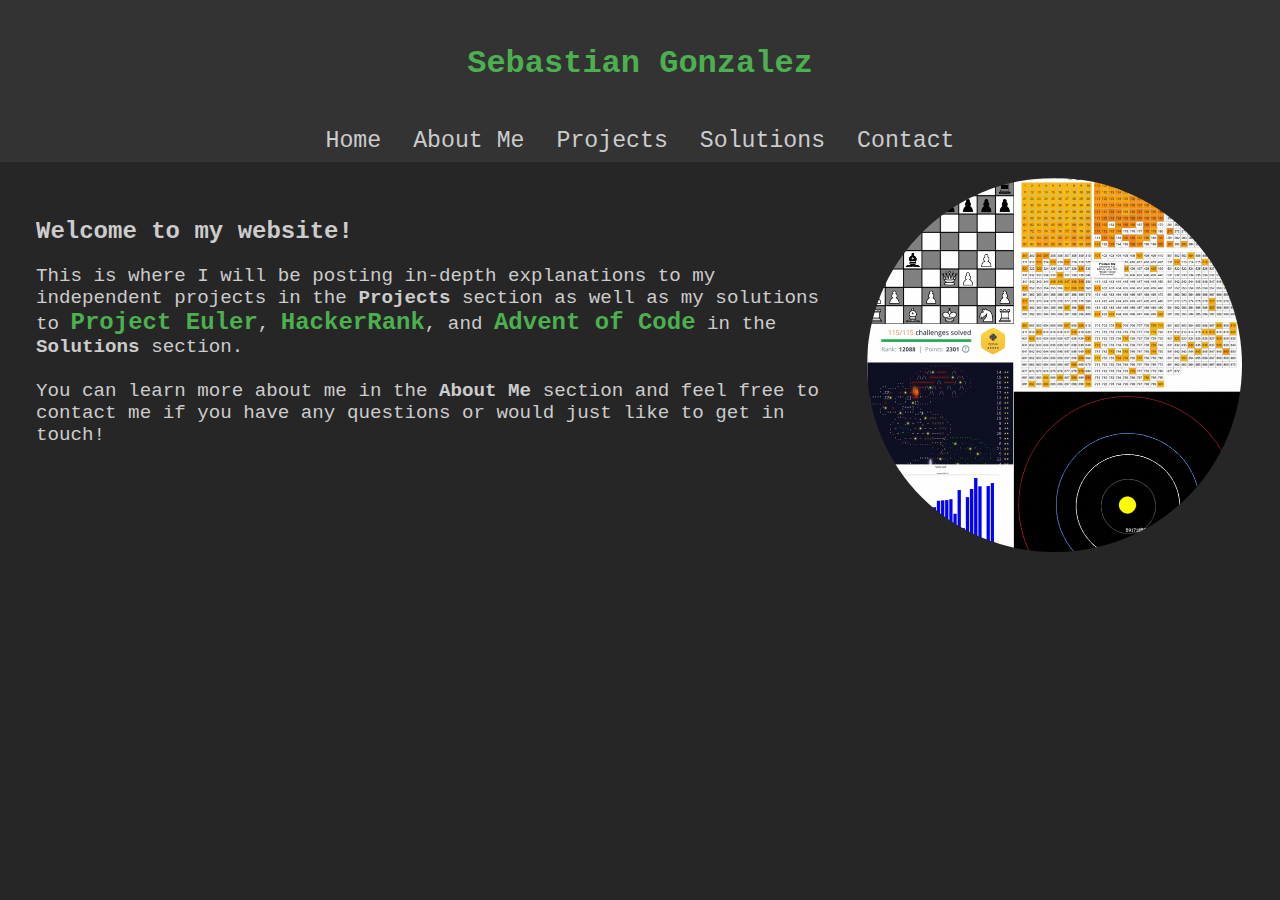
<file: index.html>
<!DOCTYPE html>
<html lang="en">
<head>
    <meta charset="UTF-8">
    <meta name="viewport" content="width=device-width, initial-scale=1.0">
    <title>Sebastian Gonzalez</title>
    <link rel="stylesheet" href="styles.css"> <!-- Create a separate CSS file for styling -->

</head>
<body>

<header>
    <h1><span>Sebastian Gonzalez</span></h1>
    <!-- You can add a brief tagline or description here -->
</header>

<nav>
    <ul>
        <li><a href="index.html">Home</a></li>
        <li><a href="about.html">About Me</a></li>
        <li><a href="Projects.html">Projects</a></li>
        <li><a href="Solutions.html">Solutions</a></li>
        <li><a href="Contact.html">Contact</a></li>
    </ul>
</nav>


<section id="home">
    <div class="text_container">
        <h2>Welcome to my website!</h2>


        <p>This is where I will be posting in-depth explanations to my independent projects in the <strong>Projects</strong> section as well as my solutions to <strong><a href="https://projecteuler.net/" target="_blank">Project Euler</a></strong>, <strong><a href="https://www.hackerrank.com/" target="_blank">HackerRank</a></strong>, and <strong><a href="https://adventofcode.com/" target="_blank">Advent of Code</a></strong> in the <strong>Solutions</strong> section. <br> <br> You can learn more about me in the <strong>About Me</strong> section and feel free to contact me if you have any questions or would just like to get in touch!</p>




    </div>

    <div>
        <img src="HomePage.jpg" alt="Tech Image" class="circle-image">
    </div>



</section>

</body>
</html>
</file>
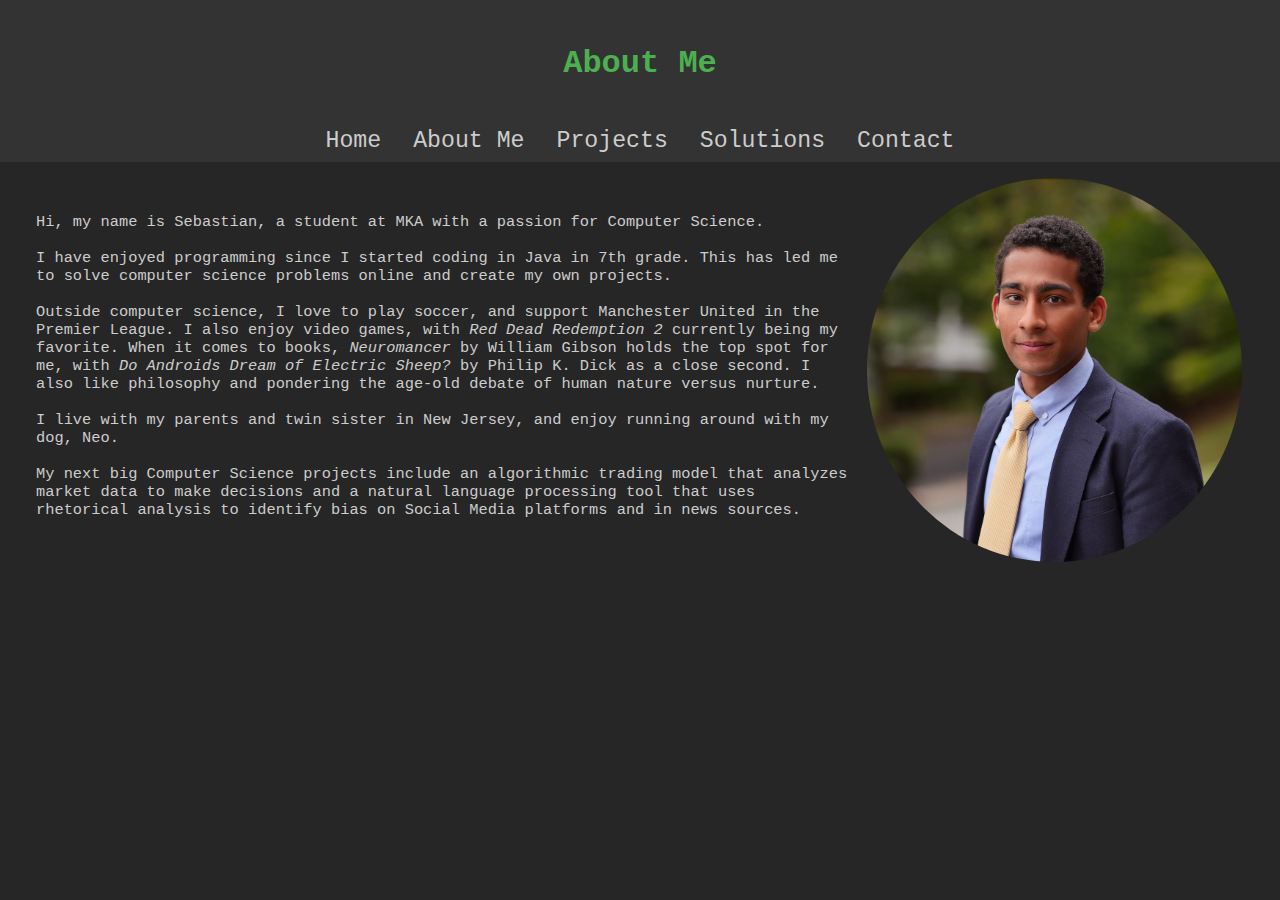
<file: about.html>
<!DOCTYPE html>
<html lang="en">
<head>
    <meta charset="UTF-8">
    <meta name="viewport" content="width=device-width, initial-scale=1.0">
    <title>About - Sebastian Gonzalez</title>
    <link rel="stylesheet" href="styles.css">
    <style>

        .circle-image {
            position: relative;
            /*display: inline-block;*/
            width: 30vw;
            height: 30vw;
            border-radius: 50%;
            overflow: hidden; /* Ensure the image stays within the circle */
            margin: 0 auto;
            object-fit: cover;
        }

        .circle-image img {
            width: 100%; /* Make sure the image fills the container */
            height: 100%; /* Maintain aspect ratio */
            object-fit: cover; /* Cover the container with the image, maintaining aspect ratio */
        }



        .text_container{
            font-size: 0.8rem;
        }




    </style>

</head>
<body>

<header>
    <h1><span>About Me</span></h1>
</header>

<nav>
    <ul>
        <li><a href="index.html">Home</a></li>
        <li><a href="about.html">About Me</a></li>
        <li><a href="Projects.html">Projects</a></li>
        <li><a href="Solutions.html">Solutions</a></li>
        <li><a href="Contact.html">Contact</a></li>
    </ul>
</nav>

<section id="about">
    <div class="text_container">
        <p>Hi, my name is Sebastian, a student at MKA with a passion for Computer Science.
            <br><br>
            I have enjoyed programming since I started coding in Java in 7th grade. This has led me to solve computer science problems online and create my own projects.<br><br>

            Outside computer science, I love to play soccer, and support Manchester United in the Premier League.
            I also enjoy video games, with <i>Red Dead Redemption 2</i> currently being my favorite. When it comes to books, <i>Neuromancer</i> by William Gibson holds the top spot for me, with <i>Do Androids Dream of Electric Sheep?</i> by Philip K. Dick as a close second.
            I also like philosophy and pondering the age-old debate of human nature versus nurture.

            <br><br>I live with my parents and twin sister in New Jersey, and enjoy running around with my dog, Neo.

            <br><br>My next big Computer Science projects include an algorithmic trading model that analyzes market data to make decisions and a natural language processing tool that uses rhetorical
            analysis to identify bias on Social Media platforms and in news sources.

        </p>
    </div>

    <img id="about-image" src="Headshot.jpg" class="circle-image">
</section>

<script>
    // Array of image sources
    var imageSources = ["Soccer.jpg", "Dog1.PNG", "Kiddos.JPG", "Headshot.jpg"];
    var currentImageIndex = 0;

    // Function to cycle through images
    function cycleImages() {
        var aboutImage = document.getElementById("about-image");

        // Change the image source
        aboutImage.src = imageSources[currentImageIndex];

        // Increment the image index (loop back to the first image if at the end)
        currentImageIndex = (currentImageIndex + 1) % imageSources.length;
    }

    // Call cycleImages function on page load (optional)

    // Set an interval to change images every 5 seconds (adjust as needed)
    setInterval(cycleImages, 2000);
</script>

</body>
</html>
</file>
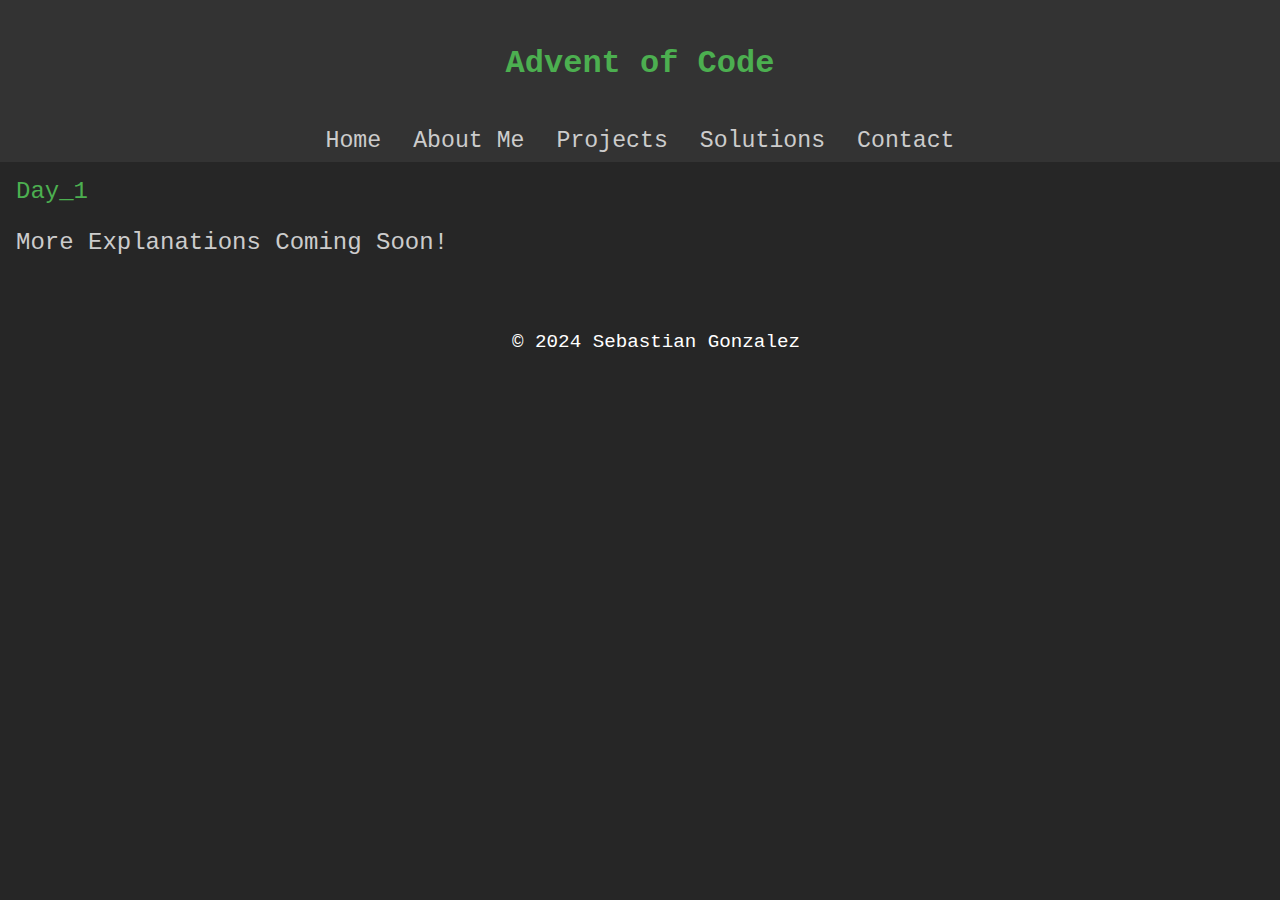
<file: advent-of-code.html>
<!DOCTYPE html>
<html lang="en">
<head>
    <meta charset="UTF-8">
    <meta name="viewport" content="width=device-width, initial-scale=1.0">
    <title>Advent of Code - Sebastian Gonzalez</title>
    <link rel="stylesheet" href="styles.css">
</head>
<body>

<header>
    <h1><span>Advent of Code</span></h1>
</header>

<nav>
    <ul>
        <li><a href="index.html">Home</a></li>
        <li><a href="about.html">About Me</a></li>
        <li><a href="Projects.html">Projects</a></li>
        <li><a href="Solutions.html">Solutions</a></li>
        <li><a href="Contact.html">Contact</a></li>
    </ul>
</nav>

<section id="advent-of-code">
    <!-- Link to Day 1 -->
    <div class="day-link">
        <a href="day-1.html">Day_1</a>
    </div>

    <!-- Link to Day 2 -->
<!--    <div class="day-link">-->
<!--        <a href="day-2.html">Day_2</a>-->
<!--    </div>-->

    <div class="day-link">
        <p>More Explanations Coming Soon!</p>
    </div>
    <!-- Add more links for Day 3 to Day 25 as needed -->

</section>

<footer>
    <p>&copy; 2024 Sebastian Gonzalez</p>
</footer>

</body>
</html>
</file>
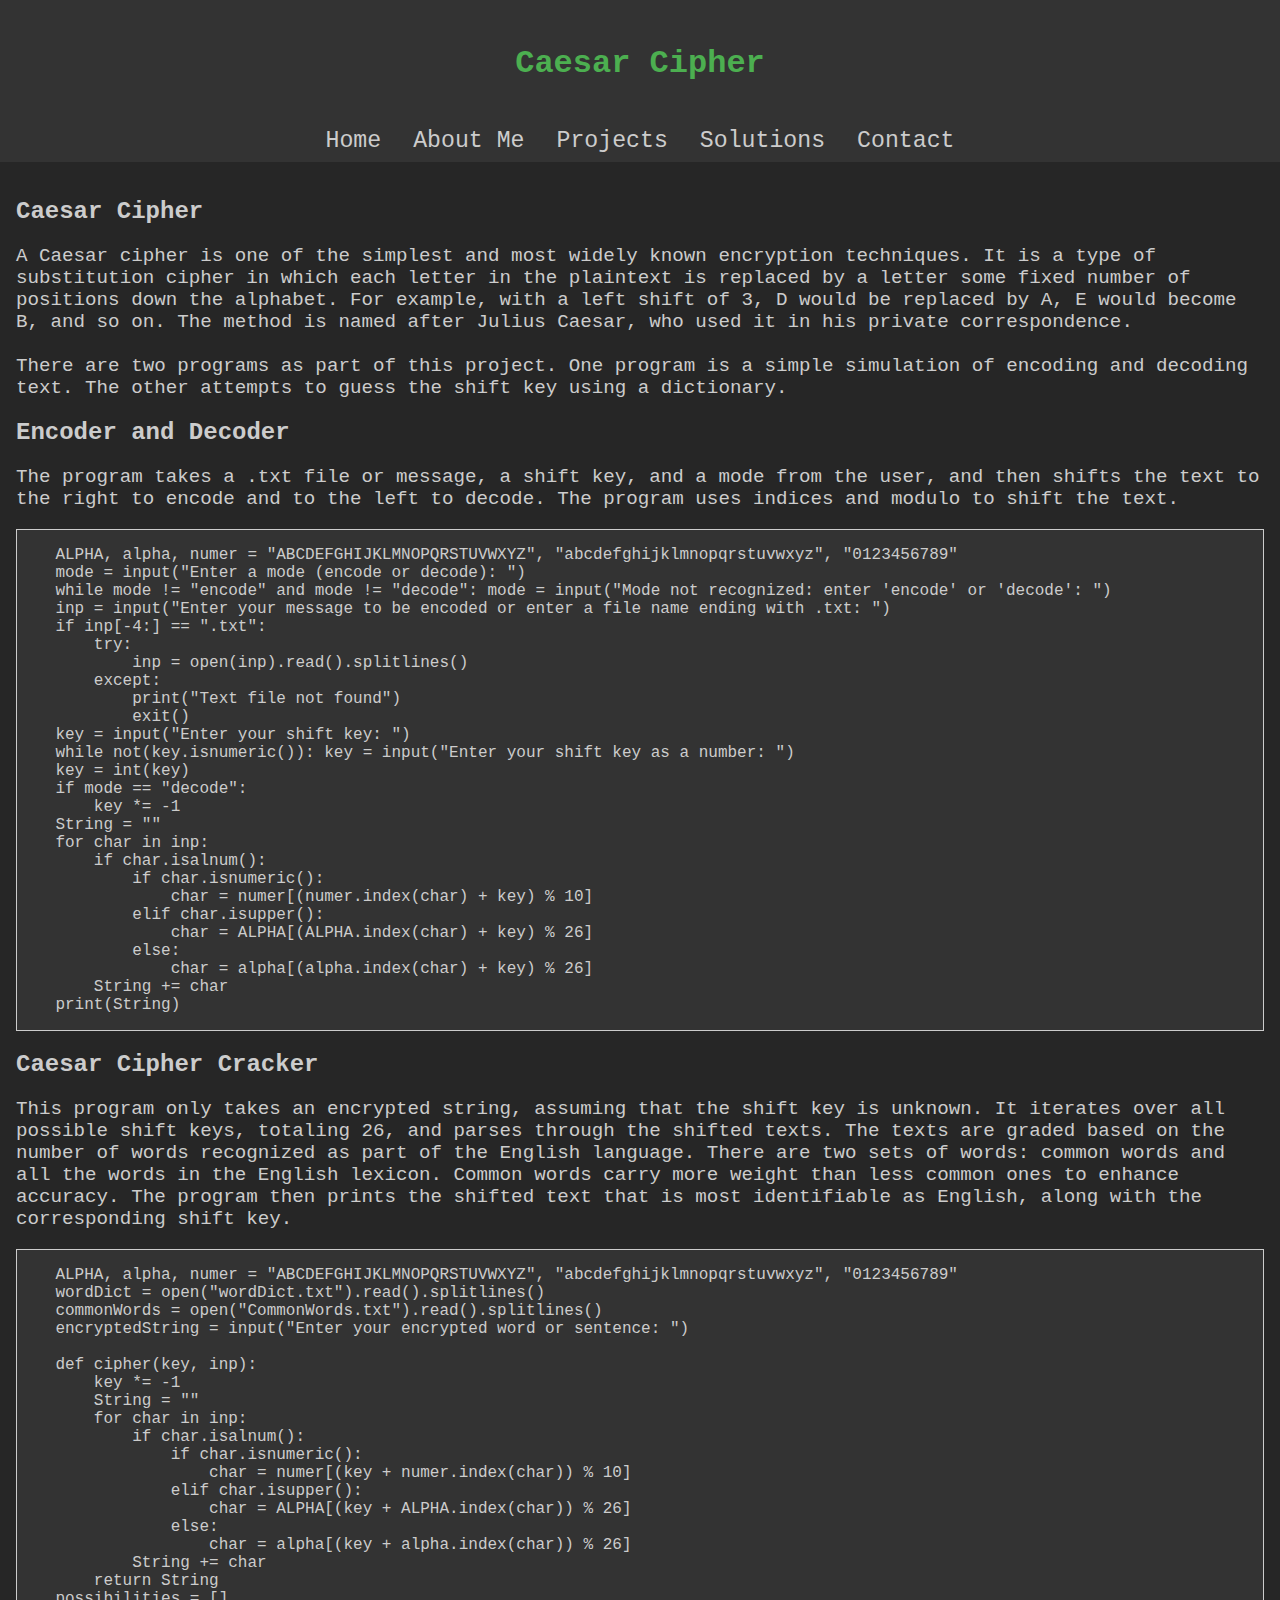
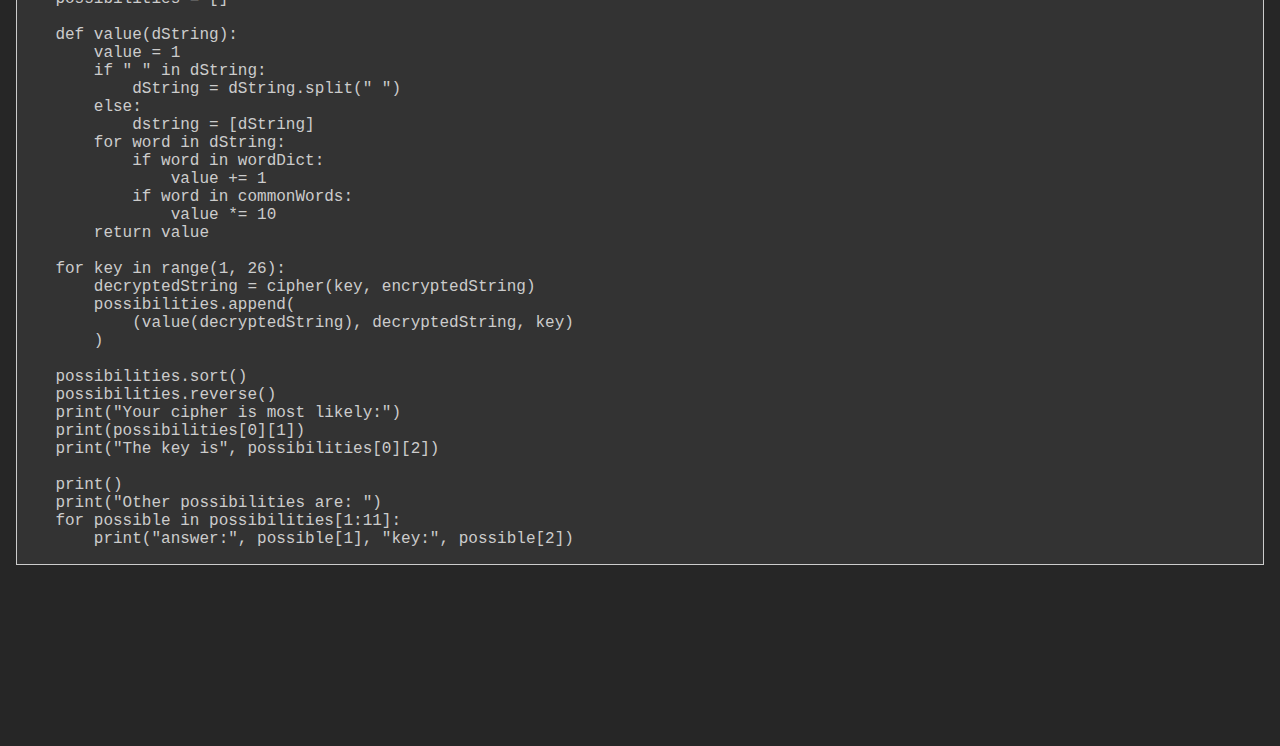
<file: CaesarCipher.html>
<!DOCTYPE html>
<html lang="en">
<head>
  <meta charset="UTF-8">
  <meta name="viewport" content="width=device-width, initial-scale=1.0">
  <title>Caesar Cipher - Sebastian Gonzalez</title>
  <link rel="stylesheet" href="styles.css">
  <style>

    body {
      display: flex;
      flex-direction: column;
      min-height: 100vh;
    }

    .code-container {
      background-color: #333;
      border: 1px solid #ccc;
      overflow-x: auto; /* Enable horizontal scrolling if needed */
      margin-top: 15px;
      margin-bottom: 15px;
    }

    code {
      font-family: 'Courier New', monospace;
    }

    footer {
      /* Add flex: 0; to prevent the footer from growing */
      flex: 0;
      /* Optionally, add styles for better aesthetics */
      background-color: #262626;
      padding: 1rem;
      text-align: center;
      bottom: 0;
      width: 100%;
      display: none;
    }

  </style>
</head>
<body>

<header>
  <h1><span>Caesar Cipher</span></h1>
</header>

<nav>
  <ul>
    <li><a href="index.html">Home</a></li>
    <li><a href="about.html">About Me</a></li>
    <li><a href="Projects.html">Projects</a></li>
    <li><a href="Solutions.html">Solutions</a></li>
    <li><a href="Contact.html">Contact</a></li>
  </ul>
</nav>

<section id="puzzle content" style="min-height: 2100px">

  <h2>Caesar Cipher</h2>
  <div class="text">
    <p>
        A Caesar cipher is one of the simplest and most widely known encryption techniques. It is a type of substitution cipher in which each letter in the plaintext is replaced by a letter some fixed number of positions down the alphabet. For example, with a left shift of 3, D would be replaced by A, E would become B, and so on. The method is named after Julius Caesar, who used it in his private correspondence.
        <br>
        <br>
        There are two programs as part of this project. One program is a simple simulation of encoding and decoding text. The other attempts to guess the shift key using a dictionary.
    </p>
  </div>

  <h2>Encoder and Decoder</h2>
    <div class="text">
        <p>
            The program takes a .txt file or message, a shift key, and a mode from the user, and then shifts the text to the right to encode and to the left to decode. The program uses indices and modulo to shift the text.
        </p>
    </div>


  <div class="code-container">
            <pre><code>    ALPHA, alpha, numer = "ABCDEFGHIJKLMNOPQRSTUVWXYZ", "abcdefghijklmnopqrstuvwxyz", "0123456789"
    mode = input("Enter a mode (encode or decode): ")
    while mode != "encode" and mode != "decode": mode = input("Mode not recognized: enter 'encode' or 'decode': ")
    inp = input("Enter your message to be encoded or enter a file name ending with .txt: ")
    if inp[-4:] == ".txt":
        try:
            inp = open(inp).read().splitlines()
        except:
            print("Text file not found")
            exit()
    key = input("Enter your shift key: ")
    while not(key.isnumeric()): key = input("Enter your shift key as a number: ")
    key = int(key)
    if mode == "decode":
        key *= -1
    String = ""
    for char in inp:
        if char.isalnum():
            if char.isnumeric():
                char = numer[(numer.index(char) + key) % 10]
            elif char.isupper():
                char = ALPHA[(ALPHA.index(char) + key) % 26]
            else:
                char = alpha[(alpha.index(char) + key) % 26]
        String += char
    print(String)</code></pre></div>

    <h2>Caesar Cipher Cracker</h2>
    <div class="text">
        <p>
            This program only takes an encrypted string, assuming that the shift key is unknown. It iterates over all possible shift keys, totaling 26, and parses through the shifted texts. The texts are graded based on the number of words recognized as part of the English language. There are two sets of words: common words and all the words in the English lexicon. Common words carry more weight than less common ones to enhance accuracy. The program then prints the shifted text that is most identifiable as English, along with the corresponding shift key.
        </p>
    </div>

    <div class="code-container">
            <pre><code>    ALPHA, alpha, numer = "ABCDEFGHIJKLMNOPQRSTUVWXYZ", "abcdefghijklmnopqrstuvwxyz", "0123456789"
    wordDict = open("wordDict.txt").read().splitlines()
    commonWords = open("CommonWords.txt").read().splitlines()
    encryptedString = input("Enter your encrypted word or sentence: ")

    def cipher(key, inp):
        key *= -1
        String = ""
        for char in inp:
            if char.isalnum():
                if char.isnumeric():
                    char = numer[(key + numer.index(char)) % 10]
                elif char.isupper():
                    char = ALPHA[(key + ALPHA.index(char)) % 26]
                else:
                    char = alpha[(key + alpha.index(char)) % 26]
            String += char
        return String
    possibilities = []

    def value(dString):
        value = 1
        if " " in dString:
            dString = dString.split(" ")
        else:
            dstring = [dString]
        for word in dString:
            if word in wordDict:
                value += 1
            if word in commonWords:
                value *= 10
        return value

    for key in range(1, 26):
        decryptedString = cipher(key, encryptedString)
        possibilities.append(
            (value(decryptedString), decryptedString, key)
        )

    possibilities.sort()
    possibilities.reverse()
    print("Your cipher is most likely:")
    print(possibilities[0][1])
    print("The key is", possibilities[0][2])

    print()
    print("Other possibilities are: ")
    for possible in possibilities[1:11]:
        print("answer:", possible[1], "key:", possible[2])</code></pre></div>

</section>


<footer id="main-footer">
  <p>&copy; 2024 Sebastian Gonzalez</p>
</footer>

<script>
  // JavaScript to toggle the footer visibility when user scrolls to the bottom
  document.addEventListener('scroll', function() {
    var mainFooter = document.getElementById('main-footer');
    var scrollOffset = 200; // Adjust the offset as needed
    var offset = window.innerHeight + window.scrollY + scrollOffset;
    var bodyHeight = document.body.offsetHeight;

    if (offset >= bodyHeight) {
      mainFooter.style.display = 'block';
    } else {
      mainFooter.style.display = 'none';
    }
  });
</script>

</body>
</html>
</file>
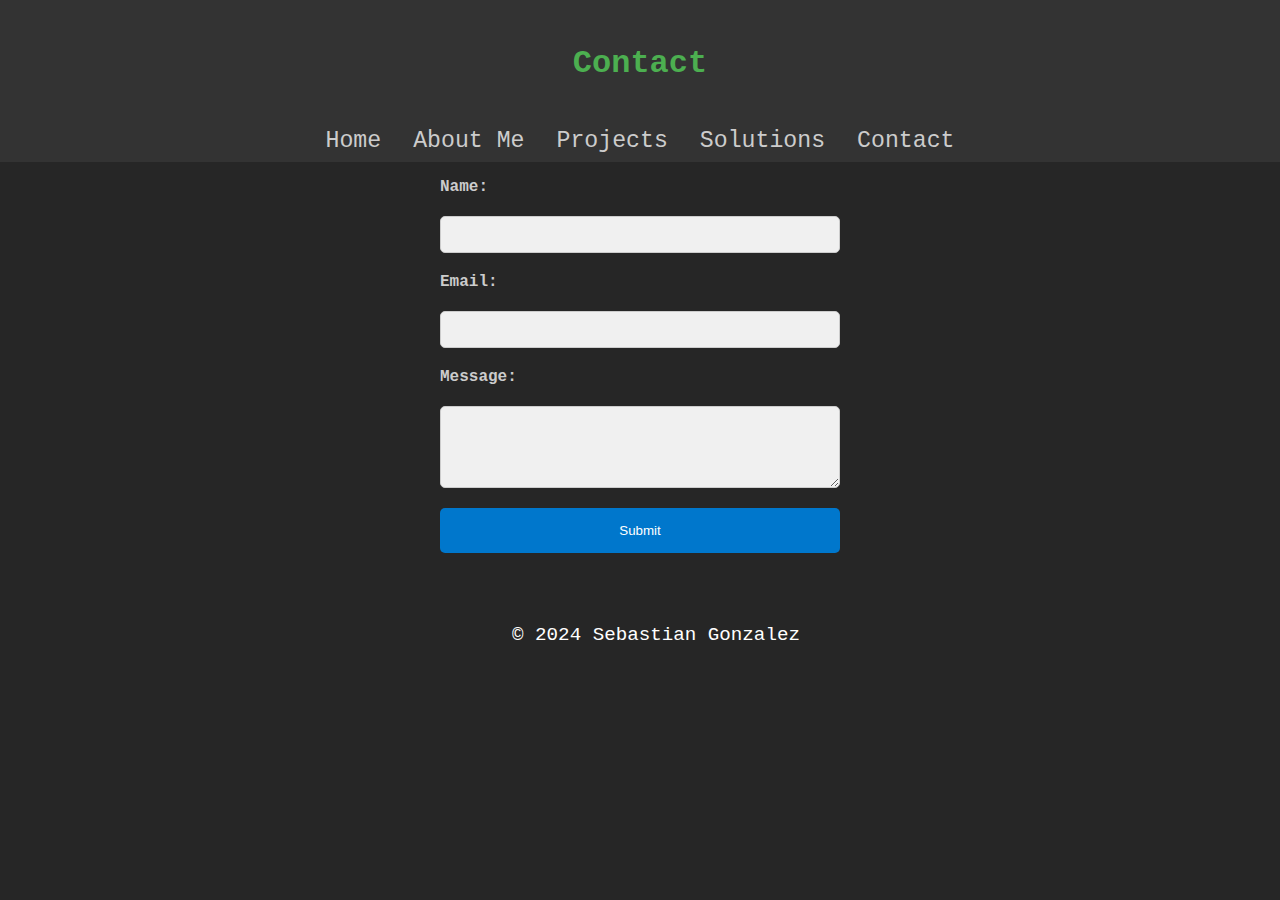
<file: Contact.html>
<html lang="en">
<head>
    <meta charset="UTF-8">
    <meta name="viewport" content="width=device-width, initial-scale=1.0">
    <title>Contact - Sebastian Gonzalez</title>
    <link rel="stylesheet" href="styles.css">
</head>
<body>

<header>
    <h1><span>Contact</span></h1>
</header>

<nav>
    <ul>
        <li><a href="index.html">Home</a></li>
        <li><a href="about.html">About Me</a></li>
        <li><a href="Projects.html">Projects</a></li>
        <li><a href="Solutions.html">Solutions</a></li>
        <li><a href="Contact.html">Contact</a></li>
    </ul>
</nav>

<section id="contact">

    <form action="https://formspree.io/f/xdoqangz" method="post">
        <label for="name">Name:</label>
        <input type="text" id="name" name="name" required>

        <label for="email">Email:</label>
        <input type="email" id="email" name="email" required>

        <label for="message">Message:</label>
        <textarea id="message" name="message" rows="4" required></textarea>

        <button type="submit">Submit</button>
    </form>

</section>

<footer>
    <p>&copy; 2024 Sebastian Gonzalez</p>
</footer>

</body>
</html>
</file>
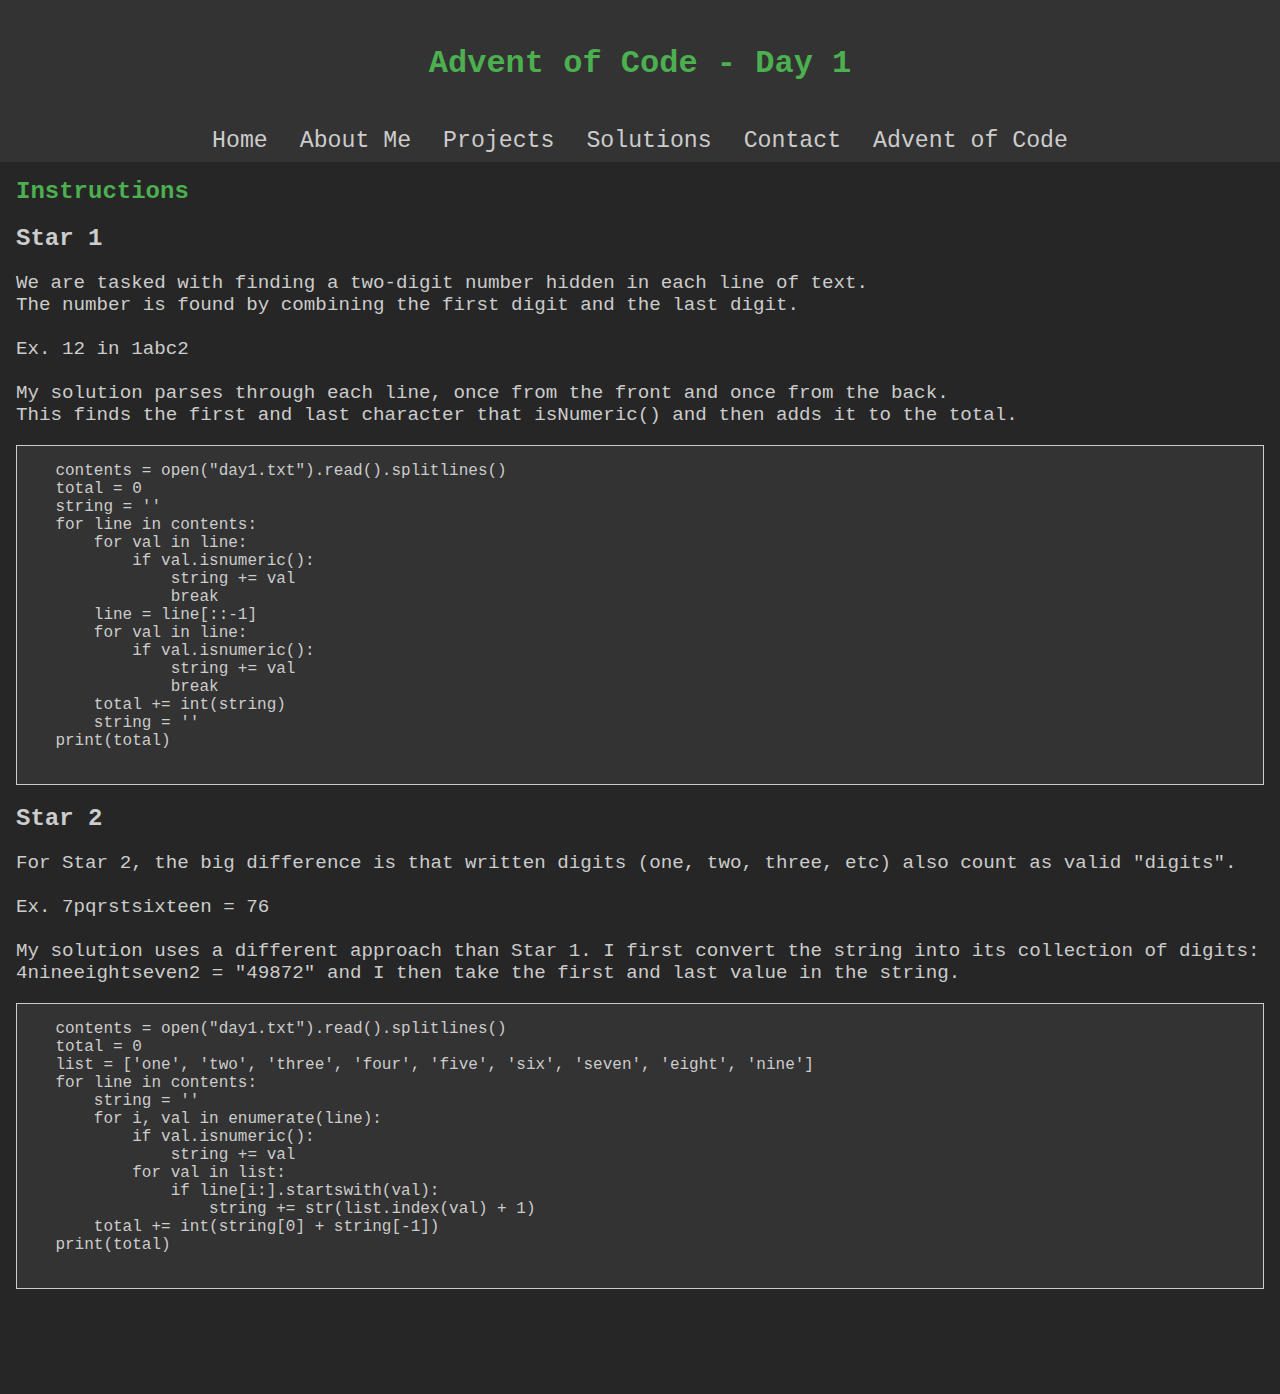
<file: day-1.html>
<!DOCTYPE html>
<html lang="en">
<head>
    <meta charset="UTF-8">
    <meta name="viewport" content="width=device-width, initial-scale=1.0">
    <title>Advent of Code - Day 1 - Sebastian Gonzalez</title>
    <link rel="stylesheet" href="styles.css">
    <style>

        body {
            display: flex;
            flex-direction: column;
            min-height: 100vh;
        }

        .code-container {
            background-color: #333;
            border: 1px solid #ccc;
            overflow-x: auto; /* Enable horizontal scrolling if needed */
            margin-top: 15px;
            margin-bottom: 15px;
        }

        code {
            font-family: 'Courier New', monospace;
        }

        footer {
            /* Add flex: 0; to prevent the footer from growing */
            flex: 0;
            /* Optionally, add styles for better aesthetics */
            background-color: #262626;
            padding: 1rem;
            text-align: center;
            bottom: 0;
            width: 100%;
            display: none;
        }

    </style>
</head>
<body>

<header>
    <h1><span>Advent of Code - Day 1</span></h1>
</header>

<nav>
    <ul>
        <li><a href="index.html">Home</a></li>
        <li><a href="about.html">About Me</a></li>
        <li><a href="Projects.html">Projects</a></li>
        <li><a href="Solutions.html">Solutions</a></li>
        <li><a href="Contact.html">Contact</a></li>
        <li><a href="advent-of-code.html">Advent of Code</a></li>
    </ul>
</nav>

<section id="puzzle content" style="min-height: 1200px">
    <div class="days">
        <a href="https://adventofcode.com/2023/day/1" target="_blank"><strong>Instructions</strong></a>
    </div>

    <h2>Star 1</h2>
    <div class="text">
        <p>
            We are tasked with finding a two-digit number hidden in each line of text.<br>
            The number is found by combining the first digit and the last digit.<br>
            <br>
            Ex. 12 in 1abc2<br>
            <br>
            My solution parses through each line, once from the front and once from the back.<br>
            This finds the first and last character that isNumeric() and then adds it to the total.<br>
        </p>
    </div>

    <div class="code-container">
            <pre><code>    contents = open("day1.txt").read().splitlines()
    total = 0
    string = ''
    for line in contents:
        for val in line:
            if val.isnumeric():
                string += val
                break
        line = line[::-1]
        for val in line:
            if val.isnumeric():
                string += val
                break
        total += int(string)
        string = ''
    print(total)
    </code></pre></div>

    <h2>Star 2</h2>

    <div class="text">
        <p>
            For Star 2, the big difference is that written digits (one, two, three, etc) also count as valid "digits".
            <br>
            <br>
            Ex. 7pqrstsixteen = 76<br>
            <br>
            My solution uses a different approach than Star 1. I first convert the string into its collection of digits:
            <br> 4nineeightseven2 = "49872" and I then take the first and last value in the string.<br>
        </p>
    </div>

    <div class="code-container">
            <pre><code>    contents = open("day1.txt").read().splitlines()
    total = 0
    list = ['one', 'two', 'three', 'four', 'five', 'six', 'seven', 'eight', 'nine']
    for line in contents:
        string = ''
        for i, val in enumerate(line):
            if val.isnumeric():
                string += val
            for val in list:
                if line[i:].startswith(val):
                    string += str(list.index(val) + 1)
        total += int(string[0] + string[-1])
    print(total)
    </code></pre></div>
</section>


<footer id="main-footer">
    <p>&copy; 2024 Sebastian Gonzalez</p>
</footer>

<script>
    // JavaScript to toggle the footer visibility when user scrolls to the bottom
    document.addEventListener('scroll', function() {
        var mainFooter = document.getElementById('main-footer');
        var scrollOffset = 200; // Adjust the offset as needed
        var offset = window.innerHeight + window.scrollY + scrollOffset;
        var bodyHeight = document.body.offsetHeight;

        if (offset >= bodyHeight) {
            mainFooter.style.display = 'block';
        } else {
            mainFooter.style.display = 'none';
        }
    });
</script>

</body>
</html>
</file>
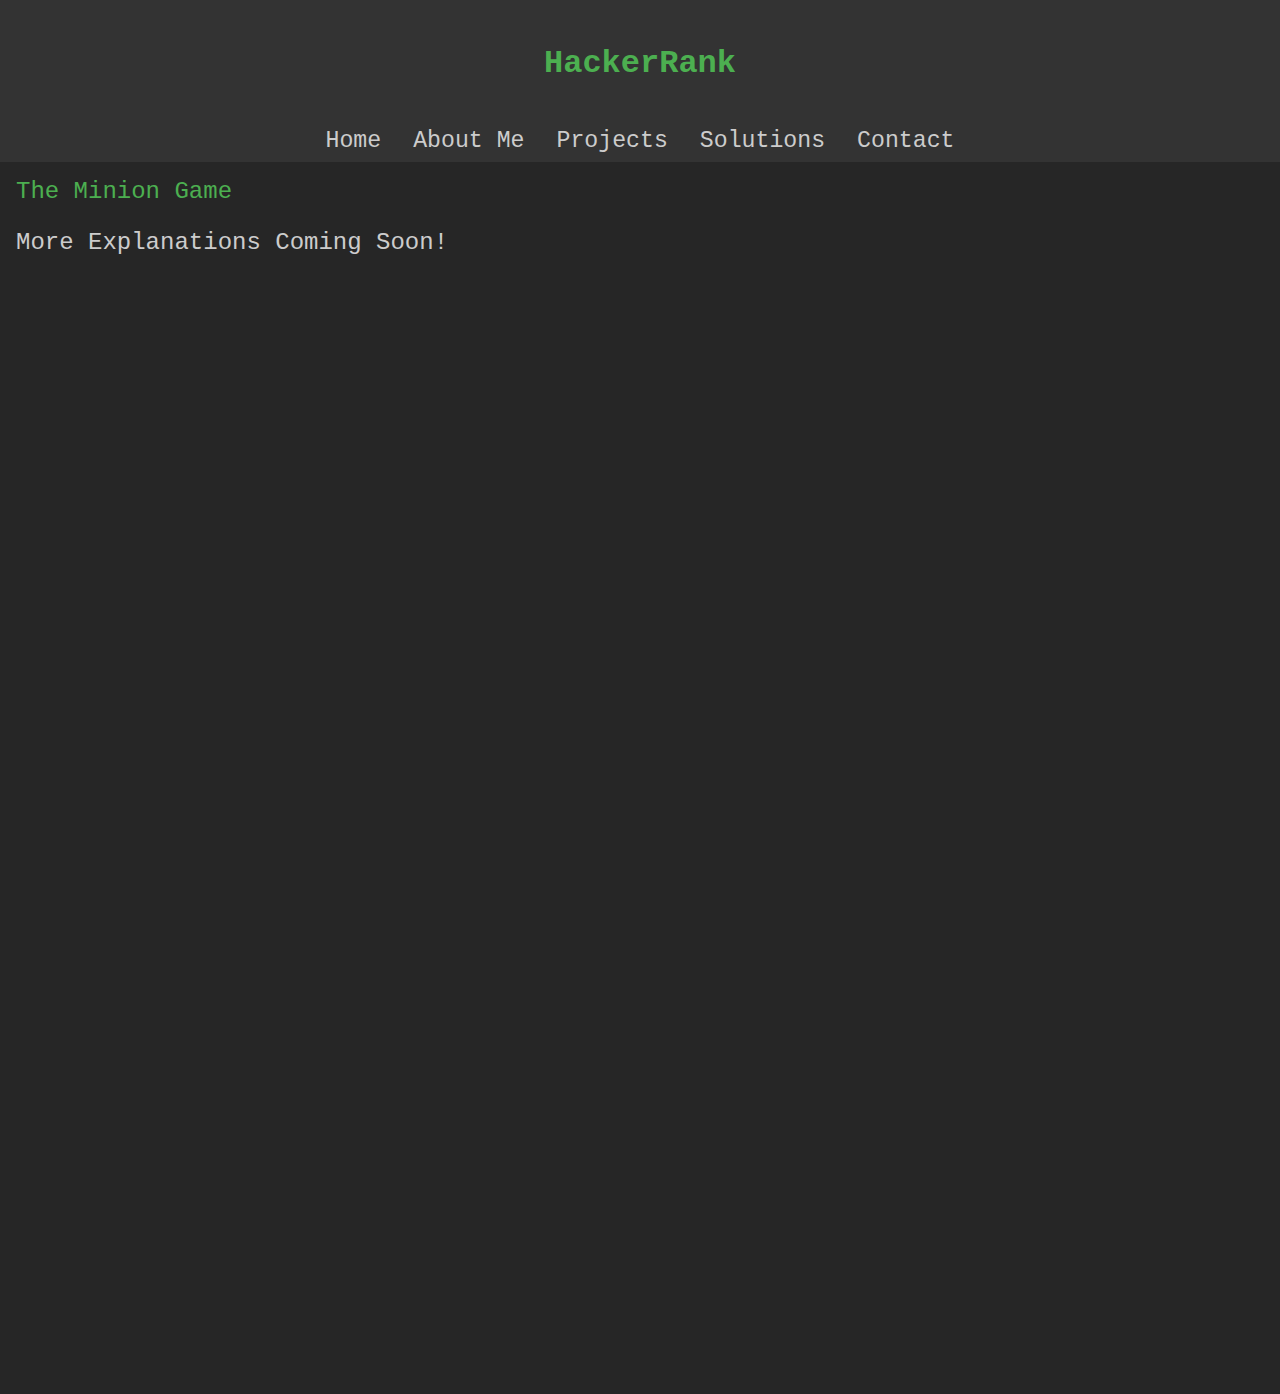
<file: hackerrank.html>
<!DOCTYPE html>
<html lang="en">
<head>
    <meta charset="UTF-8">
    <meta name="viewport" content="width=device-width, initial-scale=1.0">
    <title>HackerRank - Sebastian Gonzalez</title>
    <link rel="stylesheet" href="styles.css">
    <style>

        body {
            display: flex;
            flex-direction: column;
            min-height: 100vh;
        }

        code {
            font-family: 'Courier New', monospace;
        }

        footer {
            /* Add flex: 0; to prevent the footer from growing */
            flex: 0;
            /* Optionally, add styles for better aesthetics */
            background-color: #262626;
            padding: 1rem;
            text-align: center;
            bottom: 0;
            width: 100%;
            display: none;
        }

    </style>
</head>
<body>

<header>
    <h1><span>HackerRank</span></h1>
</header>

<nav>
    <ul>
        <li><a href="index.html">Home</a></li>
        <li><a href="about.html">About Me</a></li>
        <li><a href="Projects.html">Projects</a></li>
        <li><a href="Solutions.html">Solutions</a></li>
        <li><a href="Contact.html">Contact</a></li>
    </ul>
</nav>

<section id="problems" style="min-height: 1200px">
    <div class="day-link">
        <a href="The_Minion_Game.html">The Minion Game</a>
    </div>

    <div class="day-link">
        <p>More Explanations Coming Soon!</p>
    </div>
</section>


<footer id="main-footer">
    <p>&copy; 2024 Sebastian Gonzalez</p>
</footer>

<script>
    // JavaScript to toggle the footer visibility when user scrolls to the bottom
    document.addEventListener('scroll', function() {
        var mainFooter = document.getElementById('main-footer');
        var scrollOffset = 200; // Adjust the offset as needed
        var offset = window.innerHeight + window.scrollY + scrollOffset;
        var bodyHeight = document.body.offsetHeight;

        if (offset >= bodyHeight) {
            mainFooter.style.display = 'block';
        } else {
            mainFooter.style.display = 'none';
        }
    });
</script>

</body>
</html>
</file>
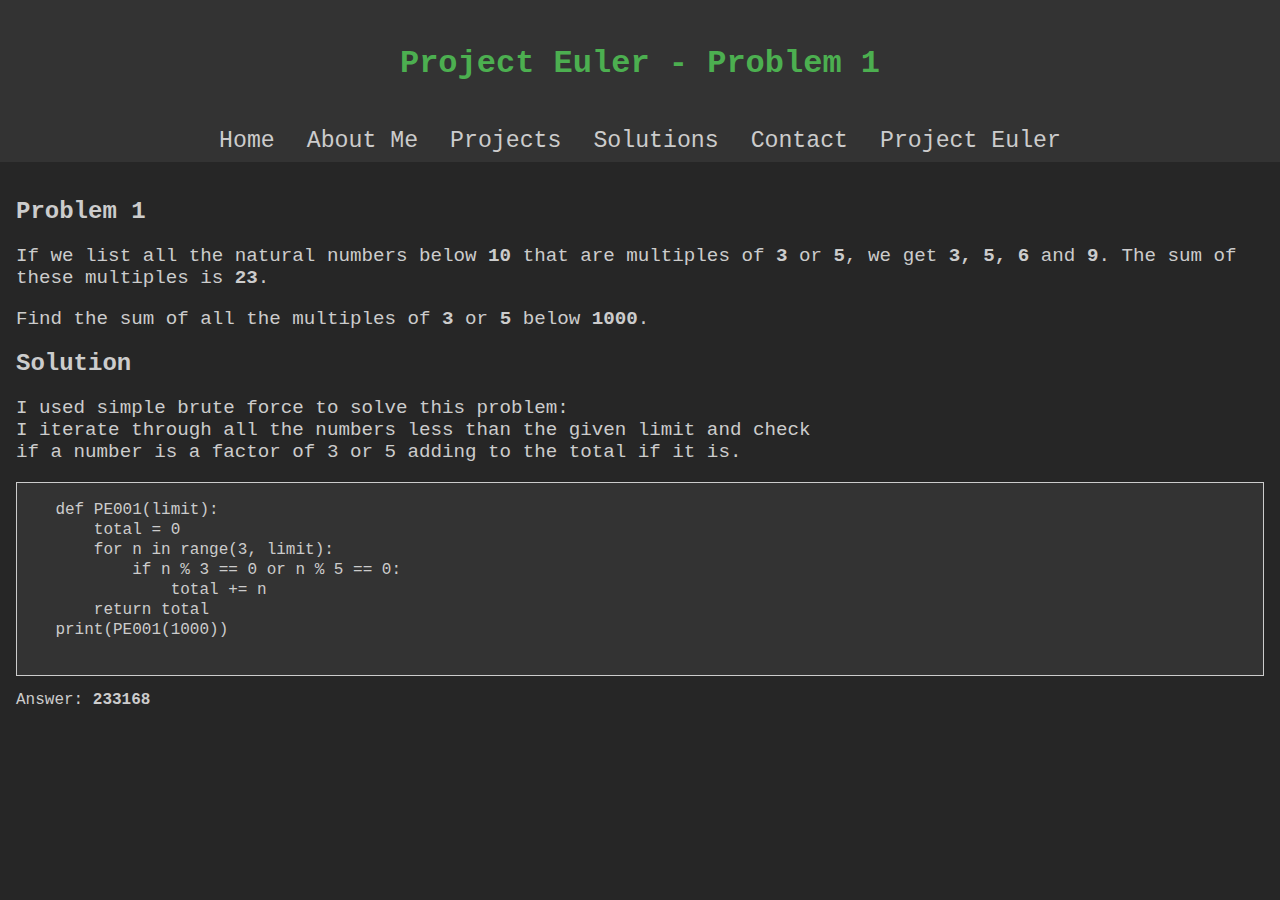
<file: problem1.html>
<!DOCTYPE html>
<html lang="en">
<head>
    <meta charset="UTF-8">
    <meta name="viewport" content="width=device-width, initial-scale=1.0">
    <title>PE - Problem 1 - Sebastian Gonzalez</title>
    <link rel="stylesheet" href="styles.css">
    <style>

        body {
            display: flex;
            flex-direction: column;
            min-height: 100vh;
        }

        .code-container {
            background-color: #333;
            border: 1px solid #ccc;
            overflow-x: auto; /* Enable horizontal scrolling if needed */
            margin-top: 15px;
            margin-bottom: 15px;
        }

        code {
            font-family: 'Courier New', monospace;
        }

        footer {
            /* Add flex: 0; to prevent the footer from growing */
            flex: 0;
            /* Optionally, add styles for better aesthetics */
            background-color: #262626;
            padding: 1rem;
            text-align: center;
            bottom: 0;
            width: 100%;
            display: none;
        }

    </style>
</head>
<body>

<header>
    <h1><span>Project Euler - Problem 1</span></h1>
</header>

<nav>
    <ul>
        <li><a href="index.html">Home</a></li>
        <li><a href="about.html">About Me</a></li>
        <li><a href="Projects.html">Projects</a></li>
        <li><a href="Solutions.html">Solutions</a></li>
        <li><a href="Contact.html">Contact</a></li>
        <li><a href="project-euler.html">Project Euler</a></li>
    </ul>
</nav>

<section id="puzzle content" style="min-height: 600px">

    <h2>Problem 1</h2>
    <div id="instructions">
        <p>If we list all the natural numbers below <strong>10</strong> that are multiples of <strong>3</strong> or <strong>5</strong>, we get <strong>3, 5, 6</strong> and <strong>9</strong>. The sum of these multiples is <strong>23</strong>.</p>
        <p>Find the sum of all the multiples of <strong>3</strong> or <strong>5</strong> below <strong>1000</strong>.</p>
    </div>

    <h2>Solution</h2>

    <div class="text">
        <p>
            I used simple brute force to solve this problem: <br>
            I iterate through all the numbers less than the given limit and check <br> if a number is a factor of 3 or 5 adding to the total if it is.
        </p>
    </div>

    <div class="code-container"><pre><code>    def PE001(limit):
        total = 0
        for n in range(3, limit):
            if n % 3 == 0 or n % 5 == 0:
                total += n
        return total
    print(PE001(1000))
    </code></pre></div>

    <div id="answer" class="text">
        Answer: <strong>233168</strong>
    </div>

</section>


<footer id="main-footer">
    <p>&copy; 2024 Sebastian Gonzalez</p>
</footer>

<script>
    // JavaScript to toggle the footer visibility when user scrolls to the bottom
    document.addEventListener('scroll', function() {
        var mainFooter = document.getElementById('main-footer');
        var scrollOffset = 200; // Adjust the offset as needed
        var offset = window.innerHeight + window.scrollY + scrollOffset;
        var bodyHeight = document.body.offsetHeight;

        if (offset >= bodyHeight) {
            mainFooter.style.display = 'block';
        } else {
            mainFooter.style.display = 'none';
        }
    });
</script>

</body>
</html>
</file>
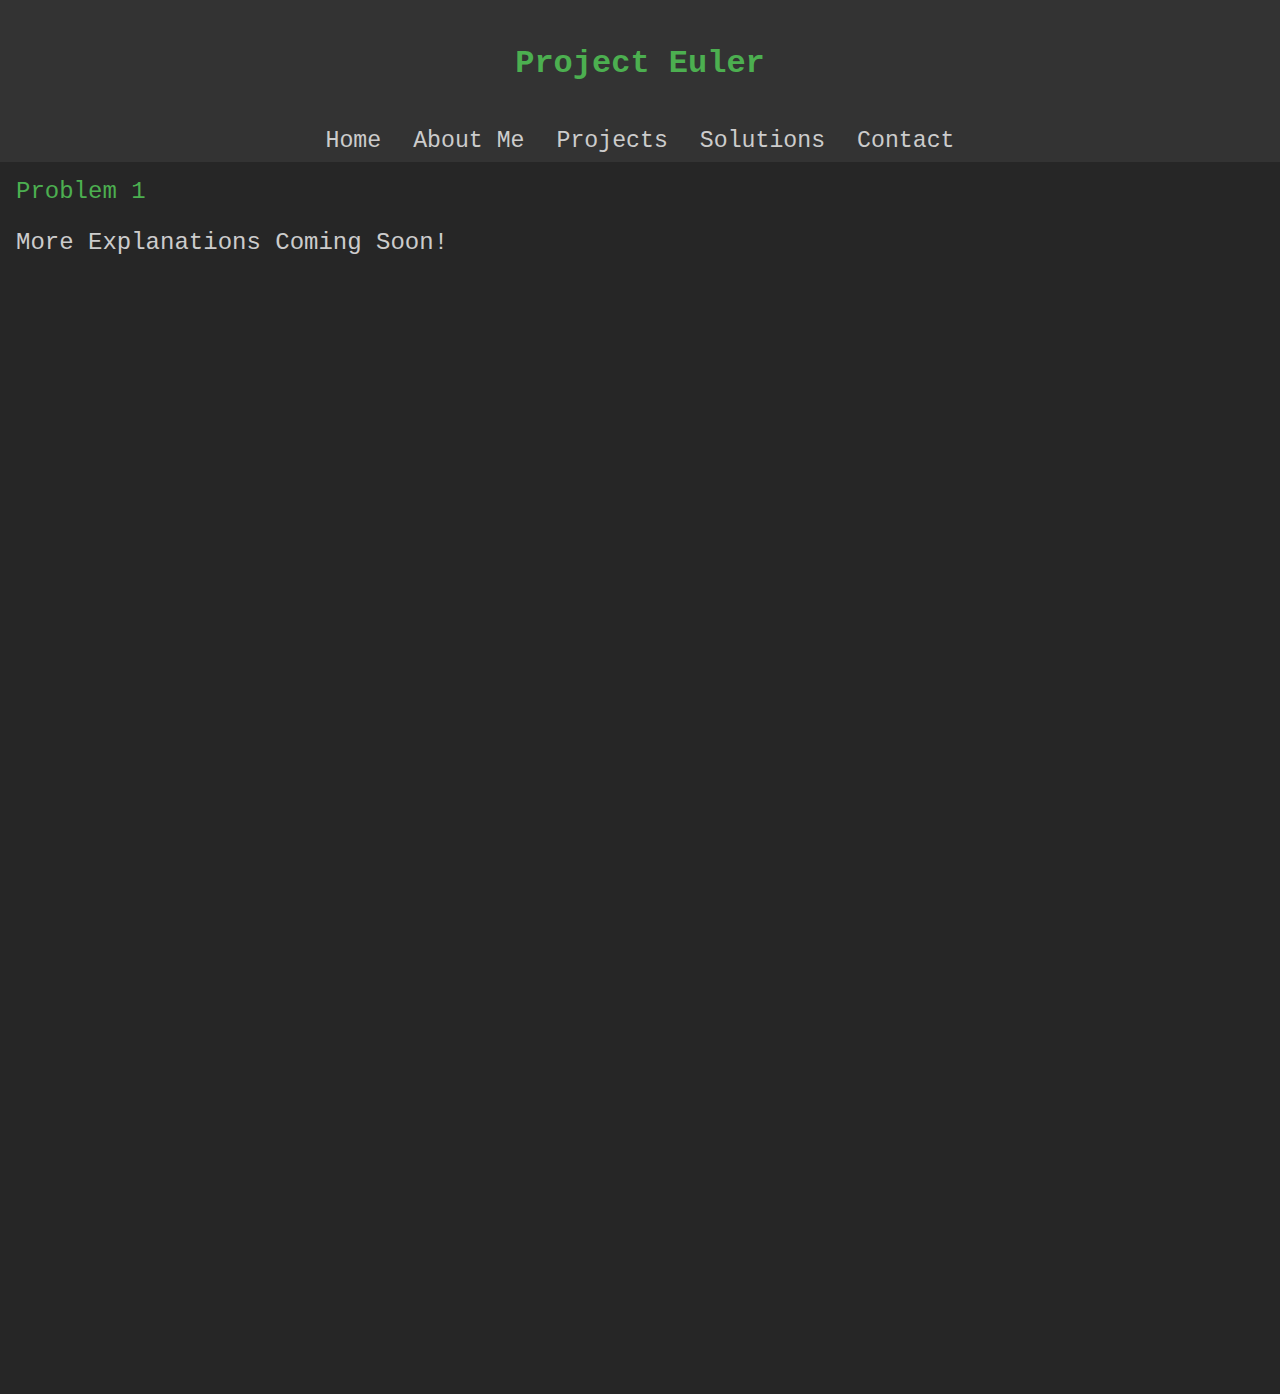
<file: project-euler.html>
<!DOCTYPE html>
<html lang="en">
<head>
    <meta charset="UTF-8">
    <meta name="viewport" content="width=device-width, initial-scale=1.0">
    <title>Project Euler - Sebastian Gonzalez</title>
    <link rel="stylesheet" href="styles.css">
    <style>

        body {
            display: flex;
            flex-direction: column;
            min-height: 100vh;
        }

        code {
            font-family: 'Courier New', monospace;
        }

        footer {
            /* Add flex: 0; to prevent the footer from growing */
            flex: 0;
            /* Optionally, add styles for better aesthetics */
            background-color: #262626;
            padding: 1rem;
            text-align: center;
            bottom: 0;
            width: 100%;
            display: none;
        }

    </style>
</head>
<body>

<header>
    <h1><span>Project Euler</span></h1>
</header>

<nav>
    <ul>
        <li><a href="index.html">Home</a></li>
        <li><a href="about.html">About Me</a></li>
        <li><a href="Projects.html">Projects</a></li>
        <li><a href="Solutions.html">Solutions</a></li>
        <li><a href="Contact.html">Contact</a></li>
    </ul>
</nav>

<section id="problems" style="min-height: 1200px">
    <div class="day-link">
        <a href="problem1.html">Problem 1</a>
    </div>

    <div class="day-link">
        <p>More Explanations Coming Soon!</p>
    </div>
</section>


<footer id="main-footer">
    <p>&copy; 2024 Sebastian Gonzalez</p>
</footer>

<script>
    // JavaScript to toggle the footer visibility when user scrolls to the bottom
    document.addEventListener('scroll', function() {
        var mainFooter = document.getElementById('main-footer');
        var scrollOffset = 200; // Adjust the offset as needed
        var offset = window.innerHeight + window.scrollY + scrollOffset;
        var bodyHeight = document.body.offsetHeight;

        if (offset >= bodyHeight) {
            mainFooter.style.display = 'block';
        } else {
            mainFooter.style.display = 'none';
        }
    });
</script>

</body>
</html>
</file>
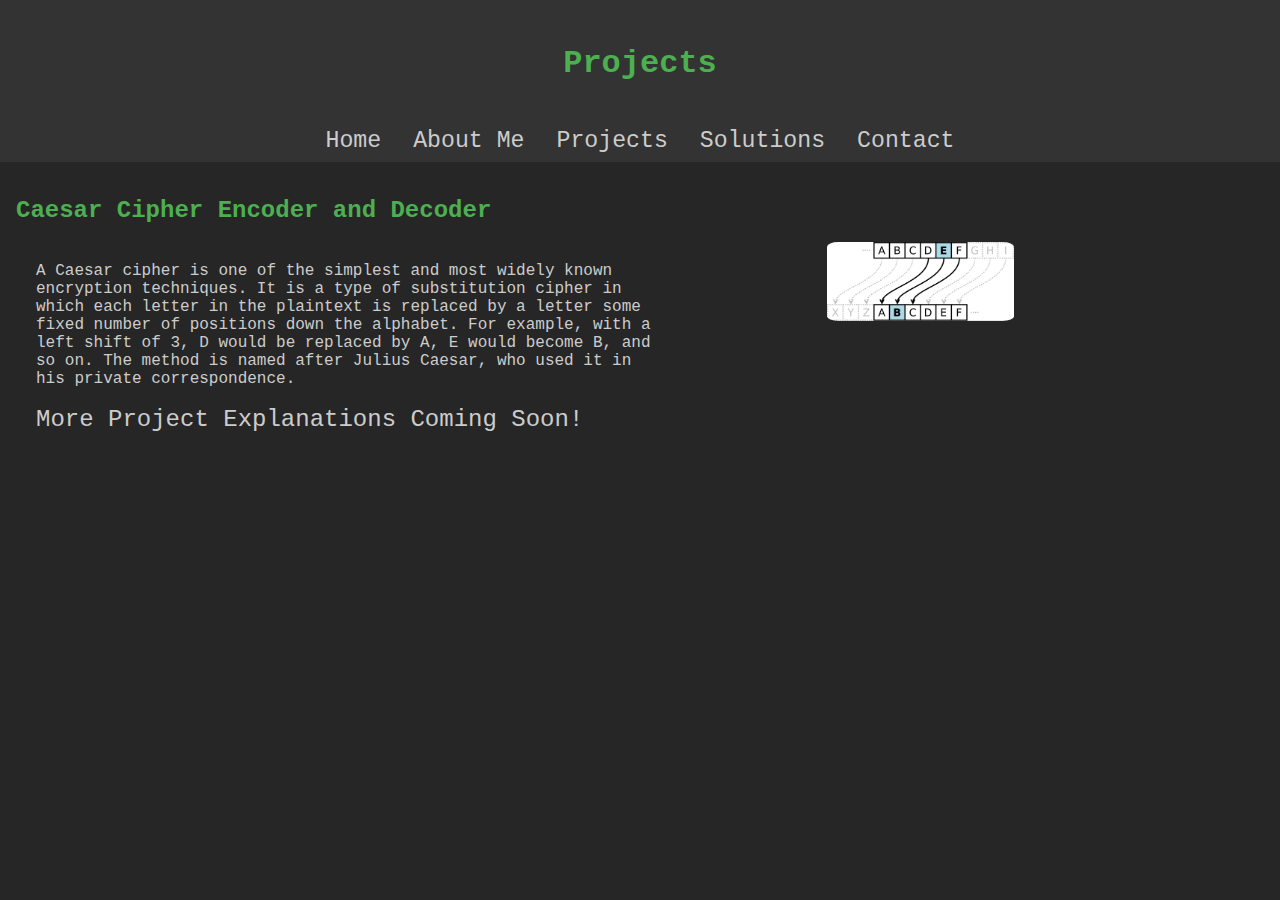
<file: Projects.html>
<!DOCTYPE html>
<html lang="en">
<head>
    <meta charset="UTF-8">
    <meta name="viewport" content="width=device-width, initial-scale=1.0">
    <title>Projects - Sebastian Gonzalez</title>
    <link rel="stylesheet" href="styles.css">
    <style>


    </style>
</head>
<body>

<header>
    <h1><span>Projects</span></h1>
</header>

<nav>
    <ul>
        <li><a href="index.html">Home</a></li>
        <li><a href="about.html">About Me</a></li>
        <li><a href="Projects.html">Projects</a></li>
        <li><a href="Solutions.html">Solutions</a></li>
        <li><a href="Contact.html">Contact</a></li>
    </ul>
</nav>

<section id="projects">
    <!-- Project 1 -->
    <div class="solution">
        <h3><a href="CaesarCipher.html">Caesar Cipher Encoder and Decoder</a></h3>
        <img src="CaesarCipher.jpg" alt="Caesar Cipher Image">
        <p class="project_container"> A Caesar cipher is one of the simplest and most widely known encryption techniques. It is a type of substitution cipher in which each letter in the plaintext is replaced by a letter some fixed number of positions down the alphabet. For example, with a left shift of 3, D would be replaced by A, E would become B, and so on. The method is named after Julius Caesar, who used it in his private correspondence.<br> <br> <h>More Project Explanations Coming Soon!</h>
        </p>
    </div>
    <!-- Project 2 -->
    <!-- Add more projects as needed -->
</section>


</body>
</html>
</file>
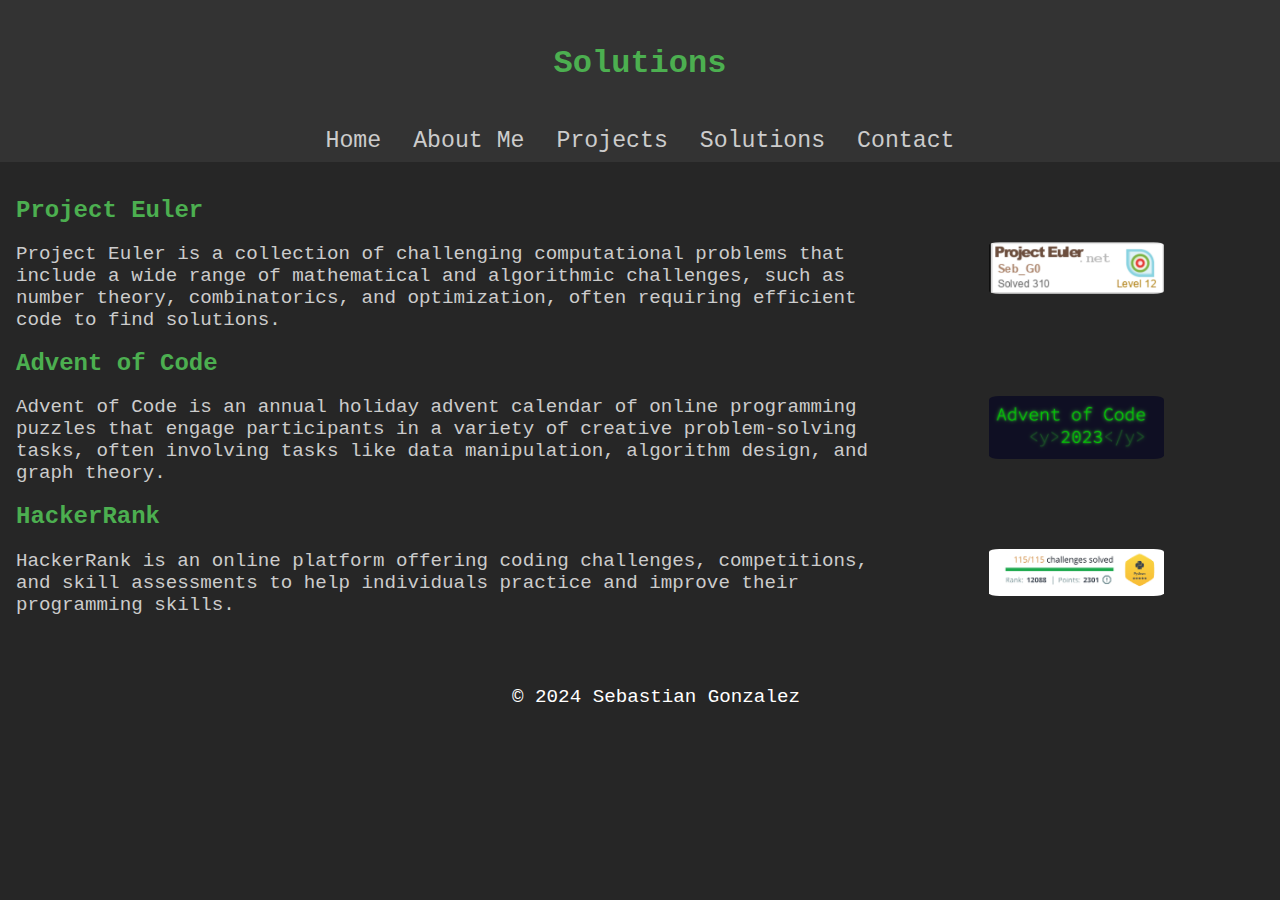
<file: Solutions.html>
<!DOCTYPE html>
<html lang="en">
<head>
    <meta charset="UTF-8">
    <meta name="viewport" content="width=device-width, initial-scale=1.0">
    <title>Solutions - Sebastian Gonzalez</title>
    <link rel="stylesheet" href="styles.css">
    <style>

        .solution img {
            max-width: 14%; /* Adjust the max-width as needed */
            margin-right: 100px;
            /*margin-right: -0.0001%;*/
            border-radius: 6%; /* Add rounded corners if desired */
            float: right;
        }

    </style>
</head>
<body>

<header>
    <h1><span>Solutions</span></h1>
</header>

<nav>
    <ul>
        <li><a href="index.html">Home</a></li>
        <li><a href="about.html">About Me</a></li>
        <li><a href="Projects.html">Projects</a></li>
        <li><a href="Solutions.html">Solutions</a></li>
        <li><a href="Contact.html">Contact</a></li>
    </ul>
</nav>

<section id="solutions">
    <!-- Solution 1 -->
    <div class="solution">
        <h3><a href="project-euler.html">Project Euler</a></h3>
        <img src="project-euler-image.jpg" alt="Project Euler Image">
        <p> Project Euler is a collection of challenging computational problems that <br> include a wide range of mathematical and algorithmic challenges, such as <br> number theory, combinatorics, and optimization, often requiring efficient <br> code to find solutions.</p>
    </div>

    <!-- Solution 2 -->
    <div class="solution">
        <h3><a href="advent-of-code.html">Advent of Code</a></h3>
        <img src="advent-of-code-image.jpg" alt="Advent of Code Image">
        <p>Advent of Code is an annual holiday advent calendar of online programming <br> puzzles that engage participants in a variety of creative problem-solving <br> tasks, often involving tasks like data manipulation, algorithm design, and <br> graph theory.</p>
    </div>

    <!-- Solution 3 -->
    <div class="solution">
        <h3><a href="hackerrank.html">HackerRank</a></h3>
        <img src="hackerrank-image.jpg" alt="Hackerrank Image">
        <p>HackerRank is an online platform offering coding challenges, competitions, <br> and skill assessments to help individuals practice and improve their <br> programming skills.</p>
    </div>
</section>
<footer>
    <p>&copy; 2024 Sebastian Gonzalez</p>
</footer>

</body>
</html>
</file>
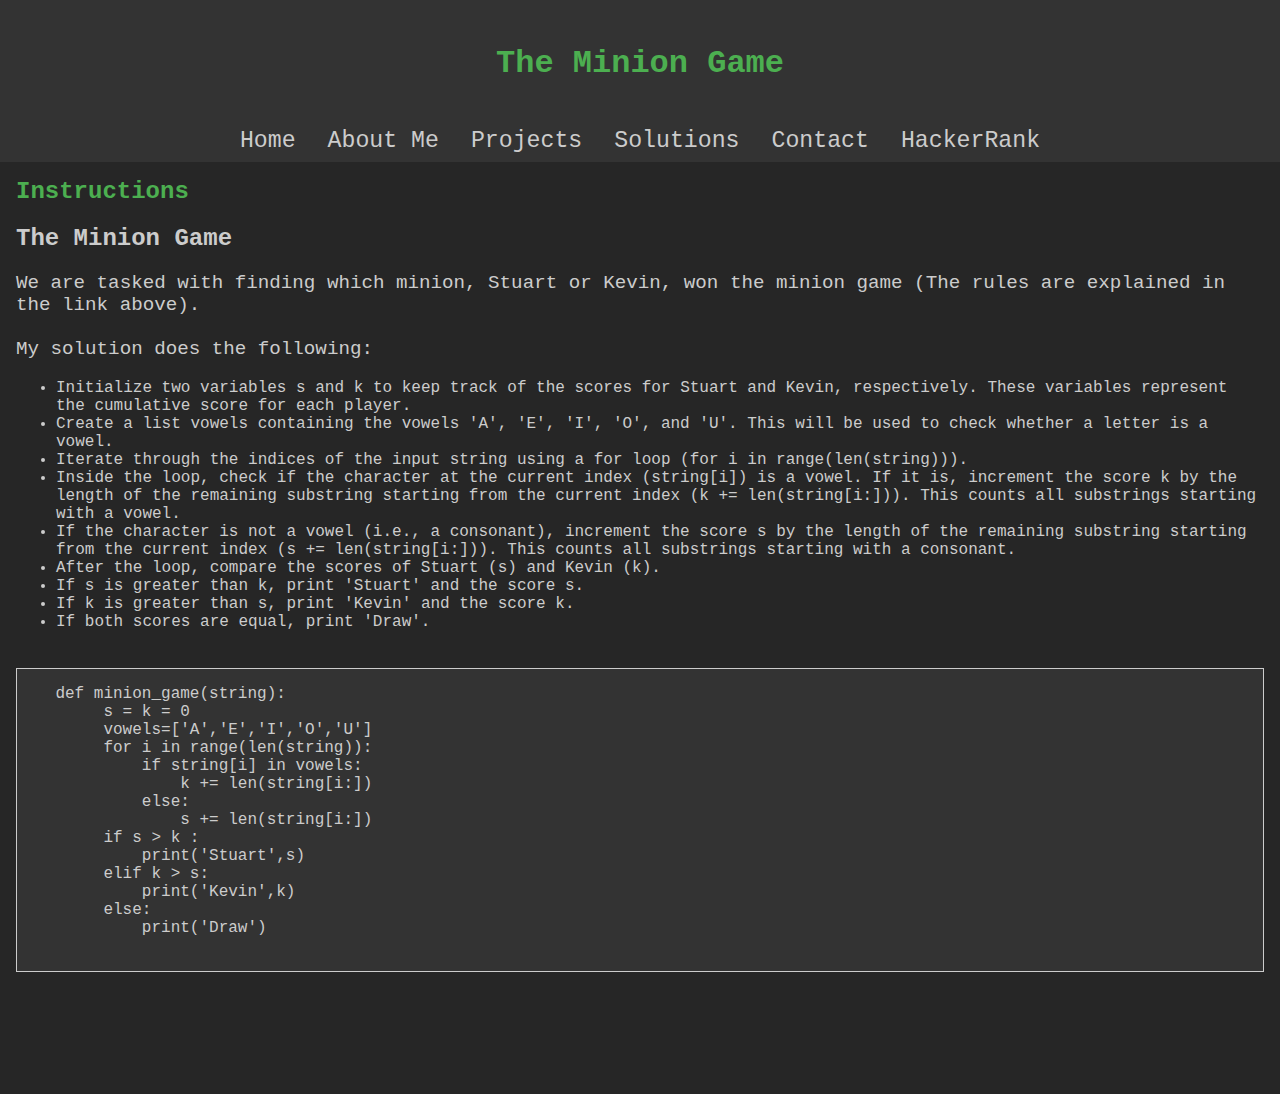
<file: The_Minion_Game.html>
<!DOCTYPE html>
<html lang="en">
<head>
  <meta charset="UTF-8">
  <meta name="viewport" content="width=device-width, initial-scale=1.0">
  <title>HackerRank - The Minion Game - Sebastian Gonzalez</title>
  <link rel="stylesheet" href="styles.css">
  <style>

    body {
      display: flex;
      flex-direction: column;
      min-height: 100vh;
    }

    .content-box {
      background-color: #f0f0f0;
      padding: 20px;
      border-radius: 8px;
      margin-bottom: 10px;
    }

    #day-content {
      color: #333;
    }

    .code-container {
      background-color: #333;
      border: 1px solid #ccc;
      overflow-x: auto; /* Enable horizontal scrolling if needed */
      margin-top: 15px;
      margin-bottom: 15px;
    }

    code {
      font-family: 'Courier New', monospace;
    }

    footer {
      /* Add flex: 0; to prevent the footer from growing */
      flex: 0;
      /* Optionally, add styles for better aesthetics */
      background-color: #262626;
      padding: 1rem;
      text-align: center;
      bottom: 0;
      width: 100%;
      display: none;
    }

  </style>
</head>
<body>

<header>
  <h1><span>The Minion Game</span></h1>
</header>

<nav>
  <ul>
    <li><a href="index.html">Home</a></li>
    <li><a href="about.html">About Me</a></li>
    <li><a href="projects.html">Projects</a></li>
    <li><a href="solutions.html">Solutions</a></li>
    <li><a href="contact.html">Contact</a></li>
    <li><a href="hackerrank.html">HackerRank</a></li>
  </ul>
</nav>

<section id="puzzle content" style="min-height: 900px">
  <div class="days">
    <a href="https://www.hackerrank.com/challenges/the-minion-game/problem?isFullScreen=true" target="_blank"><strong>Instructions</strong></a>
  </div>

  <h2>The Minion Game</h2>
  <div class="text">
    <p>
      We are tasked with finding which minion, Stuart or Kevin, won the minion game (The rules are explained in the link above).<br>
      <br>
      My solution does the following:
      <ul>
          <li>Initialize two variables <code>s</code> and <code>k</code> to keep track of the scores for Stuart and Kevin, respectively. These variables represent the cumulative score for each player.</li>

          <li>Create a list <code>vowels</code> containing the vowels 'A', 'E', 'I', 'O', and 'U'. This will be used to check whether a letter is a vowel.</li>

          <li>Iterate through the indices of the input string using a for loop (<code>for i in range(len(string))</code>).</li>

          <li>Inside the loop, check if the character at the current index (<code>string[i]</code>) is a vowel. If it is, increment the score <code>k</code> by the length of the remaining substring starting from the current index (<code>k += len(string[i:])</code>). This counts all substrings starting with a vowel.</li>

          <li>If the character is not a vowel (i.e., a consonant), increment the score <code>s</code> by the length of the remaining substring starting from the current index (<code>s += len(string[i:])</code>). This counts all substrings starting with a consonant.</li>

          <li>After the loop, compare the scores of Stuart (<code>s</code>) and Kevin (<code>k</code>).</li>

          <li>If <code>s</code> is greater than <code>k</code>, print 'Stuart' and the score <code>s</code>.</li>

          <li>If <code>k</code> is greater than <code>s</code>, print 'Kevin' and the score <code>k</code>.</li>

          <li>If both scores are equal, print 'Draw'.</li>
      <br>
      </ul>

      </p>
  </div>

  <div class="code-container">
            <pre><code>    def minion_game(string):
         s = k = 0
         vowels=['A','E','I','O','U']
         for i in range(len(string)):
             if string[i] in vowels:
                 k += len(string[i:])
             else:
                 s += len(string[i:])
         if s > k :
             print('Stuart',s)
         elif k > s:
             print('Kevin',k)
         else:
             print('Draw')
    </code></pre></div>

</section>


<footer id="main-footer">
  <p>&copy; 2024 Sebastian Gonzalez</p>
</footer>

<script>
  // JavaScript to toggle the footer visibility when user scrolls to the bottom
  document.addEventListener('scroll', function() {
    var mainFooter = document.getElementById('main-footer');
    var scrollOffset = 200; // Adjust the offset as needed
    var offset = window.innerHeight + window.scrollY + scrollOffset;
    var bodyHeight = document.body.offsetHeight;

    if (offset >= bodyHeight) {
      mainFooter.style.display = 'block';
    } else {
      mainFooter.style.display = 'none';
    }
  });
</script>

</body>
</html>
</file>
<file: styles.css>
/* Set base font size */
html {
    font-size: 16px;
}

body {
    font-family: 'Roboto', Courier, monospace;
    background-color: #262626;
    color: #ccc;
    margin: 0;
    padding: 0;
}

header {
    background-color: #333;
    padding: 1.5rem;
    text-align: center;
}

h1 span {
    color: #4CAF50; /* Green color for the < > tags */
}

nav {
    background-color: #333;
}

nav ul {
    list-style-type: none;
    margin: 0;
    padding: 0;
    display: flex;
    justify-content: center;
}

nav li {
    margin: 0 1rem;
    margin-bottom: 0.5rem;
}

nav a {
    color: #ccc;
    text-decoration: none;
    font-size: 1.45rem;
}

nav a:hover {
    color: #4CAF50;
}

section {
    padding: 1rem;
    text-align: left;
}

footer {
    position: relative;
    background-color: #262626;
    bottom: 0;
    padding: 1rem;
    text-align: center;
    color: #fff;
    width: 100%;
}

.circle-image {
    position: relative;
    /*left: 30%;*/
    display: inline;
    margin: 0 auto;
    width: 40vw; /* Adjust as needed */
    max-width: 30%; /* Set a maximum width if necessary */
    height: auto;
    border-radius: 50%;
    overflow: hidden; /* Ensure the image stays within the circle */
}

p strong a {
    font-weight: bold; /* Make the linked text bold */
}

p a {
    color: #4CAF50; /* Change the color code to the desired color */
    text-decoration: none; /* Remove underlines by default */
    font-size: 1.5rem;
}

p a:hover {
    text-decoration: underline; /* Add underline on hover if desired */
}

p strong a {
    font-weight: bold; /* Make the linked text bold */
}

p {
   font-size: 120%;
}

.text_container {
    width: 65%; /* Set the width to 60% of the screen */
    margin: 0 auto; /* Center the container horizontally */
    padding: 20px; /* Add some padding for better readability */
    float: left;
    /* Add a border for visibility */
}

.project_container {
    width: 50%; /* Set the width to 60% of the screen */
    margin: 0 auto; /* Center the container horizontally */
    padding: 20px; /* Add some padding for better readability */
    float: left;
    font-size: 1rem;
    /* Add a border for visibility */
}

.day-link a {
    color: #4CAF50;
    font-size: 1.5rem;
    text-align: left;

}

.day-link a:hover {
    text-decoration: underline;
}

.day-link strong a {
    font-weight: bold;
}

.day-link {
    margin-bottom: 1rem; /* Adjust the margin as needed */
}

.day-link p {
    font-size: 1.5rem;
}

h3 strong a {
    font-weight: bold; /* Make the linked text bold */
}

h3 a {
    color: #4CAF50; /* Change the color code to the desired color */
    text-decoration: none; /* Remove underlines by default */
    font-size: 1.5rem;
    margin-bottom: 0;
}



#contact form {
    max-width: 400px; /* Adjust the max-width as needed */
    margin: 0 auto; /* Center the form horizontally */
}

#contact form label,
#contact form input,
#contact form textarea,
#contact form button {
    display: block;
    margin-bottom: 20px; /* Adjust the margin between elements */
    width: 100%;
}

#contact form label {
    font-weight: bold; /* Make labels bold */
}

#contact form input,
#contact form textarea {
    padding: 10px; /* Increase padding for input elements */
    background-color: #f0f0f0; /* Light gray background color */
    border: 1px solid #ccc; /* Add a border for visual separation */
    border-radius: 5px; /* Add rounded corners */
}

#contact form button {
    padding: 15px; /* Increase padding for the submit button */
    background-color: #0077cc; /* Change the background color of the button */
    color: #fff; /* Set text color to white */
    border: none;
    border-radius: 5px;
    cursor: pointer;
}

#contact form button:hover {
    background-color: #005580; /* Darker color on hover */
}

h {
    font-size: 1.5rem;
}

.solution img {
    max-width: 15%; /* Adjust the max-width as needed */
    margin-right: 20%; /* Adjust the margin as needed */
    border-radius: 6%; /* Add rounded corners if desired */
    float: right;
}

strong a {
    font-weight: bold; /* Make the linked text bold */
}

a {
    color: #4CAF50; /* Change the color code to the desired color */
    text-decoration: none; /* Remove underlines by default */
    font-size: 1.5rem;
}

a:hover {
    text-decoration: underline; /* Add underline on hover if desired */
}

strong a {
    font-weight: bold; /* Make the linked text bold */
}
</file>
